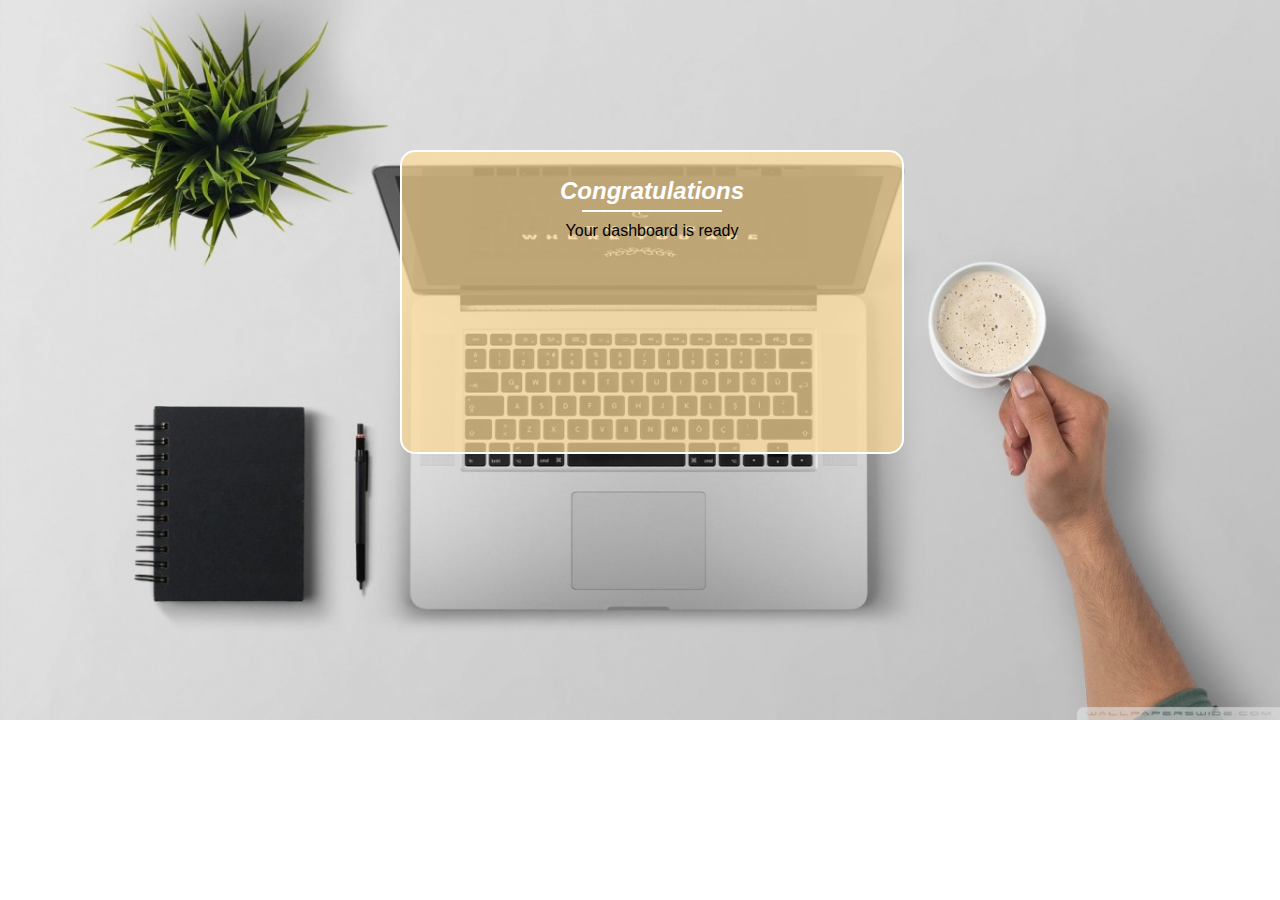
<file: dashboard.html>
<!DOCTYPE html>
<html lang="en">
<head>
    <meta charset="UTF-8">
    <meta name="viewport" content="width=device-width, initial-scale=1.0">
    <meta http-equiv="X-UA-Compatible" content="ie=edge">
    <link rel="stylesheet" type="text/css" media="screen" href="dashboard.css">
    <title>Document</title>
</head>
<body>
    <div class="background">
        <div id="dashboard-design">
            <div class="dashboard">
                <h2>Congratulations</h2><hr>
                <p>Your dashboard is ready</p>
            </div>
        </div>
    </div>
</body>
</html>
</file>
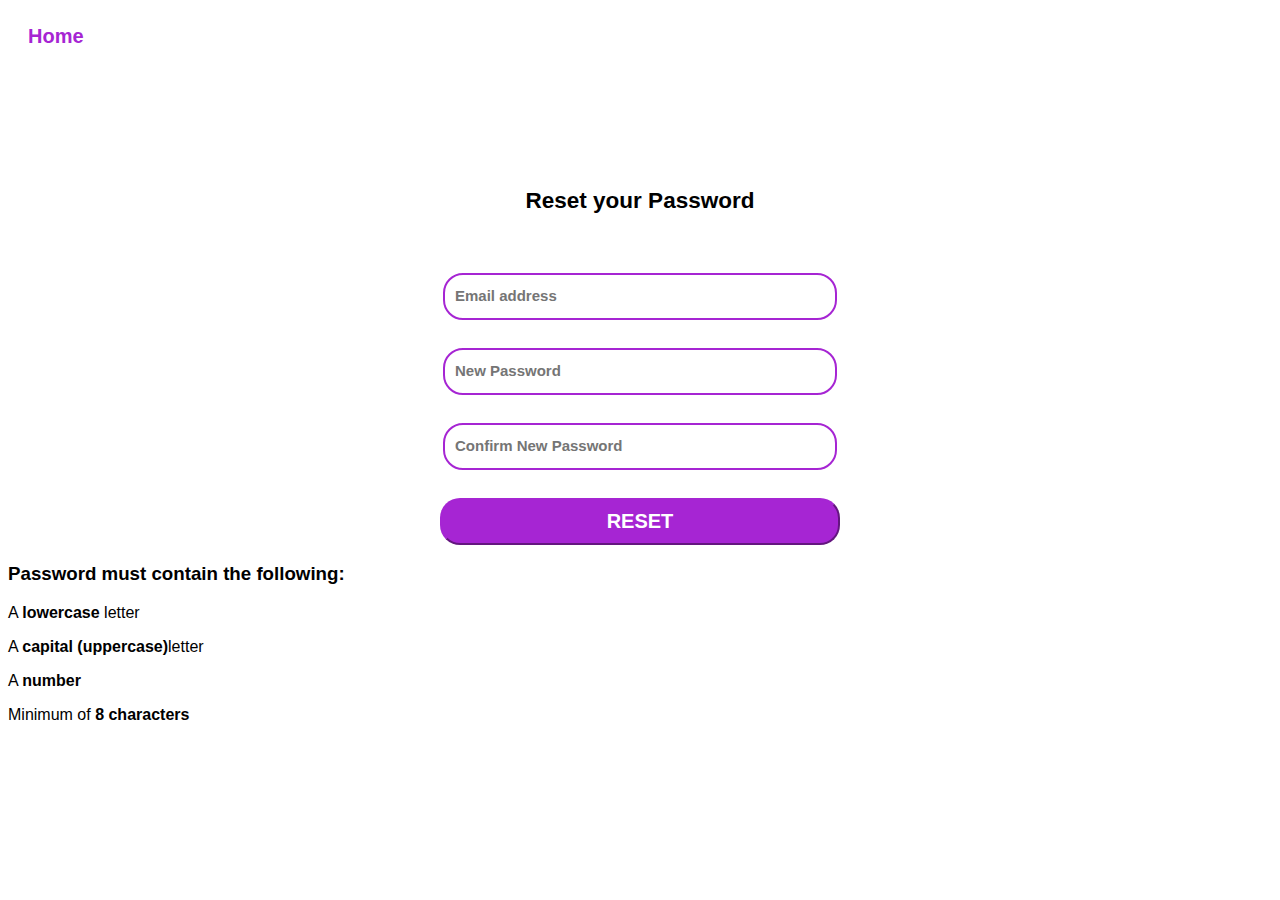
<file: Forgot Password.html>
<!DOCTYPE html>
<html lang="en">
    <head>
        <meta charset="utf-8">
        <meta name="viewport" content="width=device-width, initial-scale=1.0">
        <link type="text/css" rel="stylesheet" href="main.css">
        <title>Forgot Password</title>
    </head>
    <body>
            <div class="password-details">
                    <!--The href tags from sign up/forgot password has not been inserted-->
                    <a href= " ">Home </a>       
              
       <form action="">
            <div class="forgot"><!--forgot password details-->
                    <h2>Reset your Password</h2>
                </div>
                   
            <div class="form-container">
                <!--email with set input format -->
                <input type="email" id="email" name="email" placeholder="Email address" required 
                pattern="[a-z0-9._%+-]+@[a-z0-9.-]+\.[a-z]{2,}$"/><br><br>


                <input type="password" id="txtPassword" name="newpsw" placeholder="New Password" pattern="(?=.*\d)(?=.*[a-z])(?=.*[A-Z]).{8,}" 
                title="Must be at least 8 characters and contain at least one number, one uppercase and one lowercase letter" required><br><br>

                <input type="password" id="txtConfirmPassword" name="conpsw" placeholder="Confirm New Password" pattern="(?=.*\d)(?=.*[a-z])(?=.*[A-Z]).{8,}" 
                title="Must be at least 8 characters and contain at least one number, one uppercase and one lowercase letter"  required><br><br>

                <button class="button" value="submit" onclick="return Validate() ">RESET</button>
                        
            </div>
            
        </form>
        
                       
        </div>
        <div id="message">
                <h3>Password must contain the following:</h3>
                <p id="lower" class="invalid">A <b>lowercase</b> letter </p>
                <p id="capital" class="invalid">A <b>capital (uppercase)</b>letter</p>
                <p id="number" class="invalid">A <b>number</b></p>
                <p id="length" class="invalid">Minimum of <b>8 characters</b></p>
            </div>
            
        <script src="script.js"></script>
    </body>
</html>
</file>
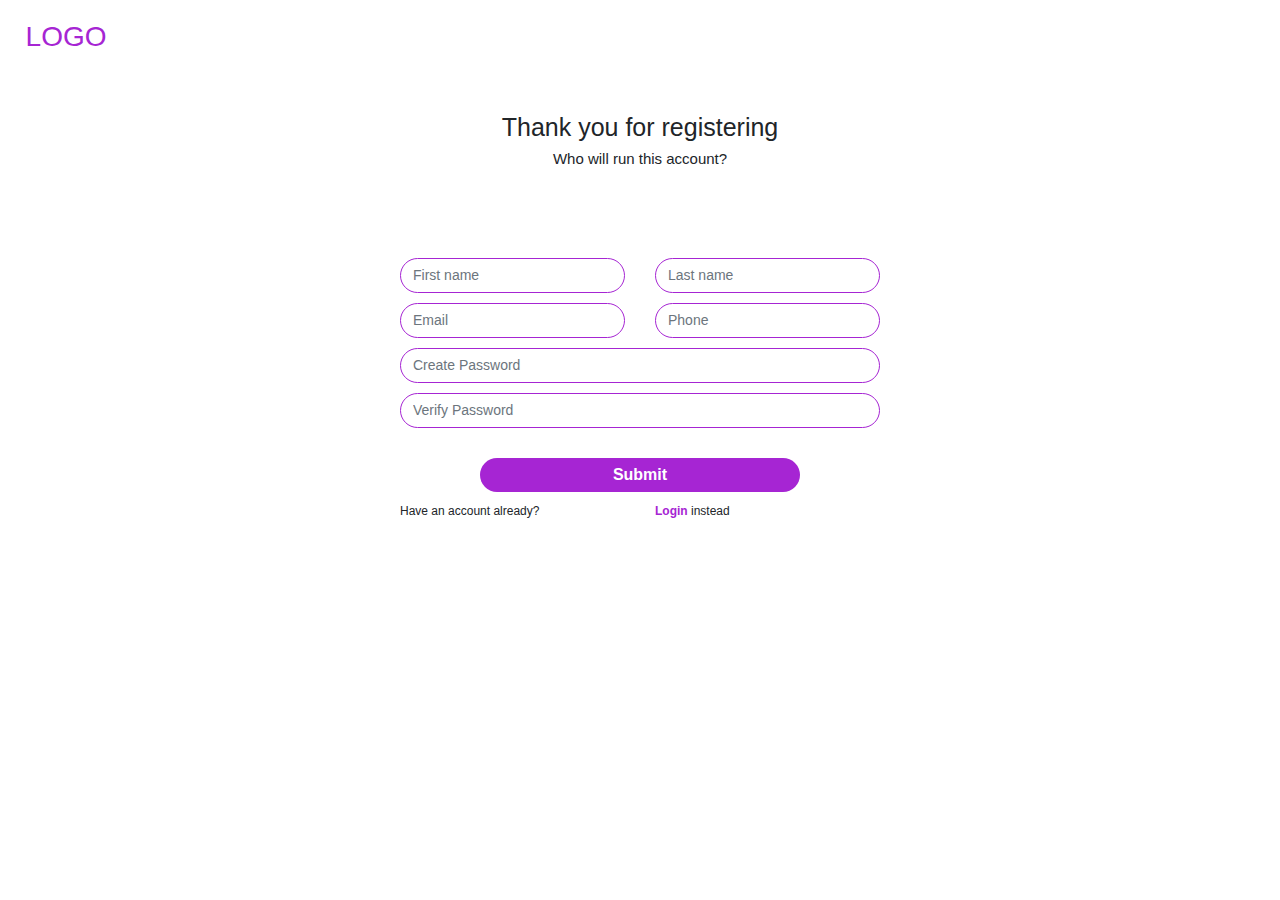
<file: Registration page/Registration Page.html>
<!doctype html>
<html lang="en">
  <head>

    <meta charset="utf-8">
    <meta name="viewport" content="width=device-width, initial-scale=1, shrink-to-fit=no">

    <link rel="stylesheet" type="text/css" href="style.css">
    <link rel="stylesheet" href="https://stackpath.bootstrapcdn.com/bootstrap/4.3.1/css/bootstrap.min.css" integrity="sha384-ggOyR0iXCbMQv3Xipma34MD+dH/1fQ784/j6cY/iJTQUOhcWr7x9JvoRxT2MZw1T" crossorigin="anonymous">
    

    <title>Registration Page</title>
  </head>
  <body>
    <header class="logo">
      <h3>LOGO</h3>
    </header>
    <div class="container">
      <div class="row">
        <div class="col-sm-3"></div>
        <div class="col-sm-6">
          <h4>Thank you for registering </h4>
          <h5>Who will run this account?</h5>
          <div class=" register-form">
            <form class="form-group">
              <div class="row">
                <div class="col-sm-6">
                  <input type="text" name="Fname" class="form-control" placeholder="First name">
                </div>
                <div class="col-sm-6">
                  <input type="text" name="Lname" class="form-control" placeholder="Last name">
                </div>
                
              </div>
              <div class="row">
                <div class="col-sm-6">
                  <input type="text" name="email" class="form-control" placeholder="Email">
                </div>
                <div class="col-sm-6">
                  <input type="text" name="phone-contact" class="form-control" placeholder="Phone">
                </div>
                
              </div>
              <input type="password" name="password" class="form-control" placeholder="Create Password">
              <input type="password" name="password" class="form-control" placeholder="Verify Password">
              <button type="submit" class="btn btn-default"> Submit</button>
              <div class="row">
                <div class="col-sm-6">
                  <p> Have an account already?</p>
                  
                </div>
                <div class="col-sm-6">
                <p><a href="Login-page">Login</a> instead</p>
                </div>


            </form>
              
          
        </div>
        <div class="col-sm-3"></div>
      </div>
    </div>
    

    <script src="https://code.jquery.com/jquery-3.3.1.slim.min.js" integrity="sha384-q8i/X+965DzO0rT7abK41JStQIAqVgRVzpbzo5smXKp4YfRvH+8abtTE1Pi6jizo" crossorigin="anonymous"></script>
    <script src="https://cdnjs.cloudflare.com/ajax/libs/popper.js/1.14.7/umd/popper.min.js" integrity="sha384-UO2eT0CpHqdSJQ6hJty5KVphtPhzWj9WO1clHTMGa3JDZwrnQq4sF86dIHNDz0W1" crossorigin="anonymous"></script>
    <script src="https://stackpath.bootstrapcdn.com/bootstrap/4.3.1/js/bootstrap.min.js" integrity="sha384-JjSmVgyd0p3pXB1rRibZUAYoIIy6OrQ6VrjIEaFf/nJGzIxFDsf4x0xIM+B07jRM" crossorigin="anonymous"></script>
  </body>
</html>
</file>
<file: dashboard.css>
* {
    margin: 0px;
}
body {
    font-family: Arial, Helvetica, sans-serif;
    font-weight: normal;
    background-image: url("background-dashboard.jpg");
    background-repeat: no-repeat;
    background-size: cover

}

hr {
    background-color: white;
}

#dashboard-design {
    border:2px solid white;
    border-radius: 15px;
    width: 500px;
    height: 300px;
    background-color: rgba(255, 219, 153, 0.7);
    margin-top: 150px;
    margin-right: 100px;
    margin-bottom: 100px;
    margin-left: 400px
}

.dashboard {
    text-align: center
}

.dashboard h2 {
    /* text-decoration: underline; */
    color: white;
    font-style: italic;
    margin-top: 25px
}

.dashboard hr {
    margin-left: 180px;
    margin-right: 180px;
    margin-top: 5px;
    border: 1px solid white;
}

.dashboard p {
    margin-top: 10px;
}
</file>
<file: main.css>
body{
/* background-image is inputed and here*/
background-image: url("https://res.cloudinary.com/mide358/image/upload/v1568715997/Background-img2_hc8lnn.png");
background-repeat: no-repeat;
background-position: top ;
background-size: cover;
font-family: Arial, Helvetica, sans-serif;


}


form {
    text-align: center;
    margin-top: 15%;
       
}

input {
    border: 2px solid #A625D3;
    margin-bottom: 10px;
    padding: 10px;
    border-radius: 20px;
    font-weight: bold;
    width: 370px;
    height: 23px;
    background-color: white;


}


.button{
    background-color: #A625D3;
    color: #fff;
    border-radius: 20px;
    border-color:#A625D3;
    width: 400px;
    font-size: 20px;
    padding-top: 10px;
    padding-bottom: 10px;
    font-weight: bold;
    cursor: pointer;
}

.other-details a {
    display: inline-block;
    margin-right: 50px;
    margin-left: 50px;
    margin-top: 25px;
    color: #A625D3;
    text-decoration: none;
}

::placeholder{
    font-size: 15px;

}

img {
    display:block;
    width: 100px;
    height:100px;
    margin: 0 auto;
    max-width: 100%;
    margin-top:15%;
    padding-bottom: 25px;
    
}

.other-details {
    text-align: center;
}

.forgot {
    text-align: center;
    padding-bottom:40px;
    margin-top: -50px;
    font-size: 15px;
  }

  .password-details a{
    font-size: 20px;
    text-decoration: none; 
    color: #A625D3;
    font-weight: bold;
    margin-left: 20px;
         
  }
  .password-details{
      margin-top: 2%;
  }
</file>
<file: Registration page/style.css>
body{
	background: url("https://res.cloudinary.com/mide358/image/upload/v1568715997/Background-img2_hc8lnn.png");
	background-repeat: no-repeat;
	background-size: cover;
	background-position: top;
}
.col-sm-6 h4{
	font-size:  25px;
}
.col-sm-6 h5{
	font-size: 15px;
}
.col-sm-6 h4, h5{
	text-align: center;
	margin-top: 50px;

}
.register-form{
	margin-top: 50px;
	padding: 30px;
}
.logo{
	margin-left: 2vw;
	padding-top: 20px;
	color: #A625D3;
	font-weight: bold;
	font-size: 14px;
}


.form-group .form-control{
	border-radius: 1.5em;
	border: 1.5px solid #A625D3;
	margin-top: 10px;
	font-size: 14px;

}
.form-group .btn-default{
	border-radius: 2em;
	background:#A625D3 ;
	width: 25vw;
	border: none;
	font-weight: 600;
	color: #fff;
	padding: 5px;
	display: block;
	margin:  30px auto 10px auto;

}
.form-group .btn-default:hover{
	box-shadow: 0 8px 6px -6px black;
	color: rgb(199, 199, 199);
}
.col-sm-6 p{
	font-size: 12px;
	margin: 0 auto;
}
.col-sm-6 p a{
	color: #A625D3;
	font-weight: bold;
}
#other {
	text-align: center;
	margin: 0 auto;
}

#other p{
	text-align: center;
	margin: 0 auto;
}

#other a {
	margin-top: 20px;
	margin-left: 4px;
    color: #B141D8;
	text-decoration: none;
	}
	

	@media (min-width: 769px) {
		#other p{
			margin-left: 7vw;
		}
	}

	@media (min-width: 788px) {
		#other p{
			margin-right: 5vw;
		}
	}

	@media (min-width: 999px) {
		#other p{
			margin-right: -5vw;
		}
	}
</file>
